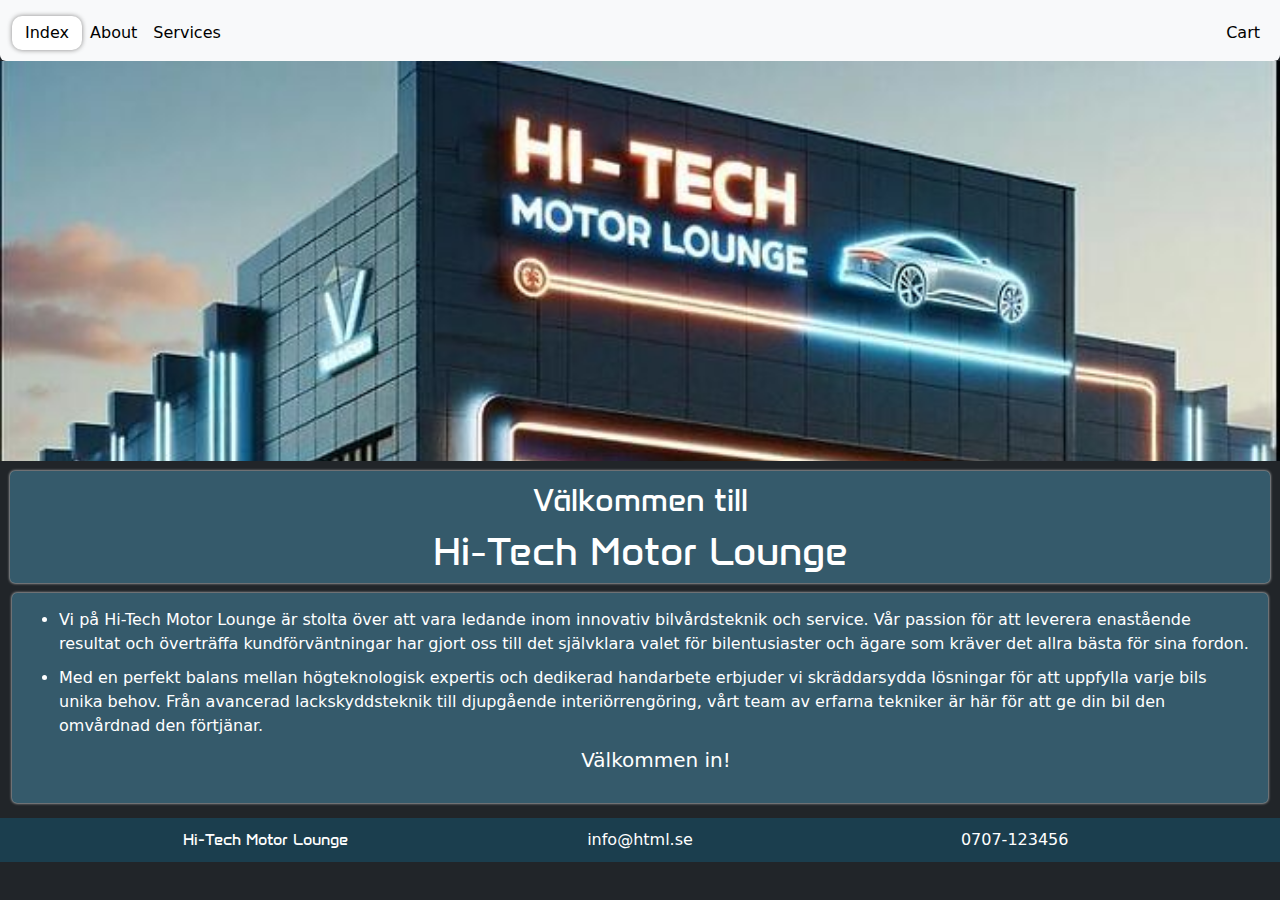
<file: Index.html>
<!DOCTYPE html>
<html lang="en">
  <head>
    <meta charset="UTF-8" />
    <meta name="viewport" content="width=device-width, initial-scale=1.0" />
    <title>Index</title>
    <!-- Link -->
    <link
      rel="stylesheet"
      href="https://cdn.jsdelivr.net/npm/bootstrap@5.3.2/dist/css/bootstrap.min.css"
    />
    <link rel="preconnect" href="https://fonts.googleapis.com" />
    <link rel="preconnect" href="https://fonts.gstatic.com" crossorigin />
    <link
      href="https://fonts.googleapis.com/css2?family=Anta&display=swap"
      rel="stylesheet"
    />
    <link rel="stylesheet" href="./NavbarStyle.css" />
    <link rel="stylesheet" href="./GeneralStyle.css" />
    <link rel="stylesheet" href="./FooterStyle.css" />
    <!-- Script -->
    <script defer src="Navbar.js"></script>
    <script defer src="Footer.js"></script>
    <script
      defer
      src="https://cdn.jsdelivr.net/npm/bootstrap@5.3.2/dist/js/bootstrap.bundle.min.js"
    ></script>
  </head>
  <!-- /Head -->
  <!-- Body -->
  <body class="html body bg-dark">
    <nav id="navbar"></nav>
    <div
      class="title-image bg-image"
      style="
        background-image: url('images/htmlcarimage.jpg');
        background-size: cover;
        height: 400px;
      "
    ></div>
    <main>
      <div class="grid-container">
        <header class="header">
          <div>
            <h2 class="title text-center">Välkommen till</h2>
            <h1 class="title text-center">Hi-Tech Motor Lounge</h1>
          </div>
        </header>
        <div class="middle">
          <ul>
            <li class="list-info">
              Vi på Hi-Tech Motor Lounge är stolta över att vara ledande inom
              innovativ bilvårdsteknik och service. Vår passion för att leverera
              enastående resultat och överträffa kundförväntningar har gjort oss
              till det självklara valet för bilentusiaster och ägare som kräver
              det allra bästa för sina fordon.
            </li>
            <li class="list-info">
              Med en perfekt balans mellan högteknologisk expertis och dedikerad
              handarbete erbjuder vi skräddarsydda lösningar för att uppfylla
              varje bils unika behov. Från avancerad lackskyddsteknik till
              djupgående interiörrengöring, vårt team av erfarna tekniker är här
              för att ge din bil den omvårdnad den förtjänar.
            </li>
            <h5 class="text-center">Välkommen in!</h5>
          </ul>
        </div>
      </div>
    </main>
    <footer id="footer" class="footer mt-auto"></footer>
  </body>
</html>
</file>
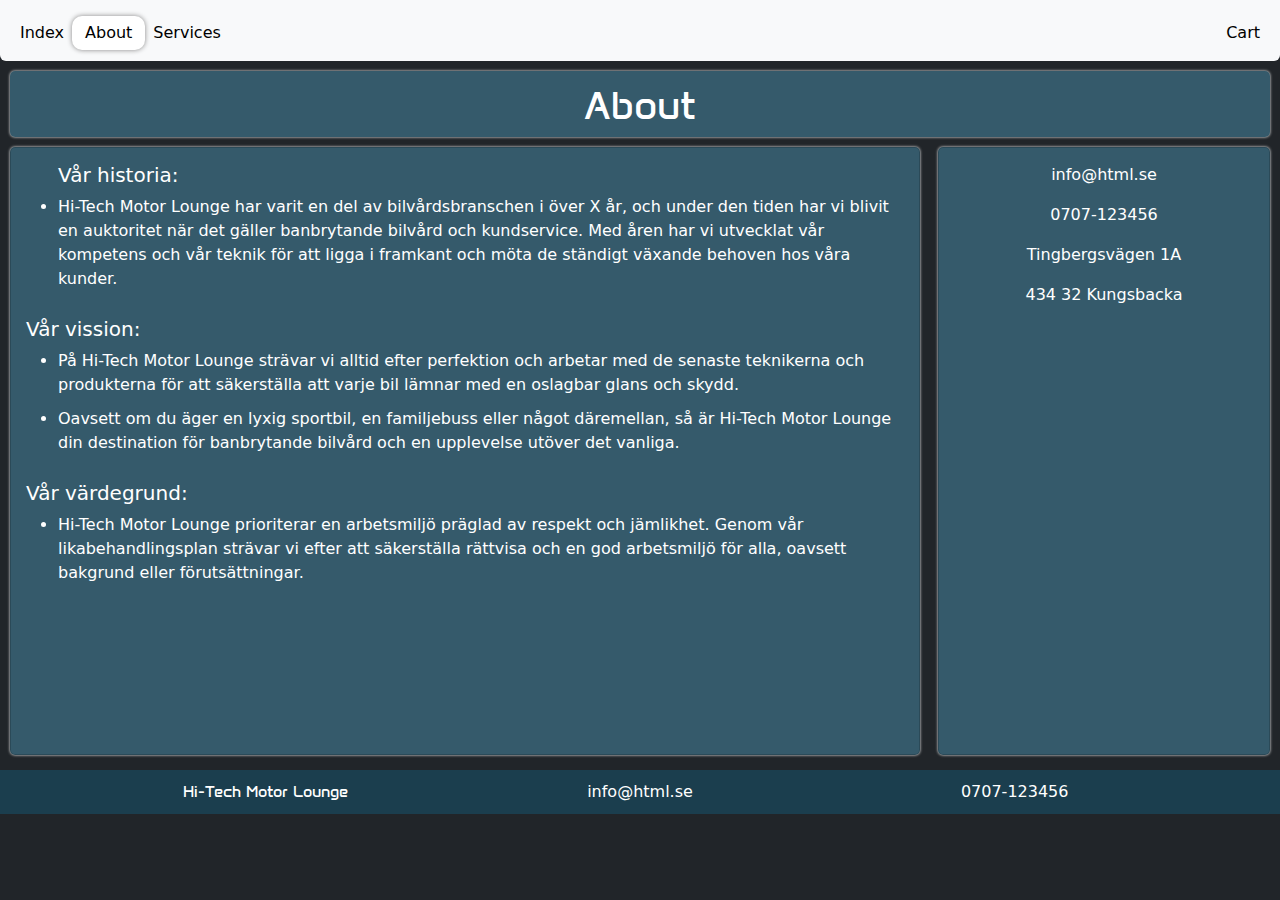
<file: About.html>
<!DOCTYPE html>
<html lang="en">
  <head>
    <meta charset="UTF-8" />
    <meta name="viewport" content="width=device-width, initial-scale=1.0" />
    <title>About</title>
    <!-- Link -->
    <link
      rel="stylesheet"
      href="https://cdn.jsdelivr.net/npm/bootstrap@5.3.2/dist/css/bootstrap.min.css"
    />
    <link rel="preconnect" href="https://fonts.googleapis.com" />
    <link rel="preconnect" href="https://fonts.gstatic.com" crossorigin />
    <link
      href="https://fonts.googleapis.com/css2?family=Anta&display=swap"
      rel="stylesheet"
    />
    <link rel="stylesheet" href="./NavbarStyle.css" />
    <link rel="stylesheet" href="./GeneralStyle.css" />
    <link rel="stylesheet" href="./FooterStyle.css" />
    <!-- Script -->
    <script defer src="Navbar.js"></script>
    <script defer src="Footer.js"></script>
    <script
      defer
      src="https://cdn.jsdelivr.net/npm/bootstrap@5.3.2/dist/js/bootstrap.bundle.min.js"
    ></script>
  </head>

  <body class="bg-dark">
    <!-- NavBar -->
    <nav id="navbar"></nav>
    <main>
      <div class="grid-container">
        <header class="header">
          <div>
            <h1 class="title text-center">About</h1>
          </div>
        </header>

        <div class="left card">
          <ul>
            <h5>Vår historia:</h5>
            <li class="list-info">
              Hi-Tech Motor Lounge har varit en del av bilvårdsbranschen i över
              X år, och under den tiden har vi blivit en auktoritet när det
              gäller banbrytande bilvård och kundservice. Med åren har vi
              utvecklat vår kompetens och vår teknik för att ligga i framkant
              och möta de ständigt växande behoven hos våra kunder.
            </li>
          </ul>
          <h5>Vår vission:</h5>
          <ul>
            <li class="list-info">
              På Hi-Tech Motor Lounge strävar vi alltid efter perfektion och
              arbetar med de senaste teknikerna och produkterna för att
              säkerställa att varje bil lämnar med en oslagbar glans och skydd.
            </li>
            <li class="list-info">
              Oavsett om du äger en lyxig sportbil, en familjebuss eller något
              däremellan, så är Hi-Tech Motor Lounge din destination för
              banbrytande bilvård och en upplevelse utöver det vanliga.
            </li>
          </ul>
          <h5>Vår värdegrund:</h5>
          <ul>
            <li class="list-info">
              Hi-Tech Motor Lounge prioriterar en arbetsmiljö präglad av respekt
              och jämlikhet. Genom vår likabehandlingsplan strävar vi efter att
              säkerställa rättvisa och en god arbetsmiljö för alla, oavsett
              bakgrund eller förutsättningar.
            </li>
          </ul>
        </div>
        <div class="right card text-center">
          <address>
            <p>info@html.se</p>
            <p>0707-123456</p>
            <p>Tingbergsvägen 1A</p>
            <p>434 32 Kungsbacka</p>
          </address>

          <div class="mapouter">
            <div class="gmap_canvas">
              <iframe
                title="Google map."
                width="auto"
                height="400"
                id="gmap_canvas"
                src="https://maps.google.com/maps?q=43432%20Tingbersv%C3%A4gen%201A%20Kungsbacka&t=&z=15&ie=UTF8&iwloc=&output=embed"
                frameborder="0"
                scrolling="no"
                marginheight="0"
                marginwidth="0"
              ></iframe
              ><a
                title="Embedded-map"
                aria-label="Embedded map."
                href="https://embedgooglemap.net/124/"
              ></a
              ><br /><style>
                .mapouter {
                  position: relative;
                  text-align: center;
                  height: 400px;
                  width: auto;
                }
              </style>
              <style>
                .gmap_canvas {
                  overflow: hidden;
                  background: none !important;
                  height: 400px;
                  width: auto;
                }
              </style>
            </div>
          </div>
        </div>
      </div>
    </main>

    <footer id="footer" class="footer mt-auto"></footer>
  </body>
</html>
</file>
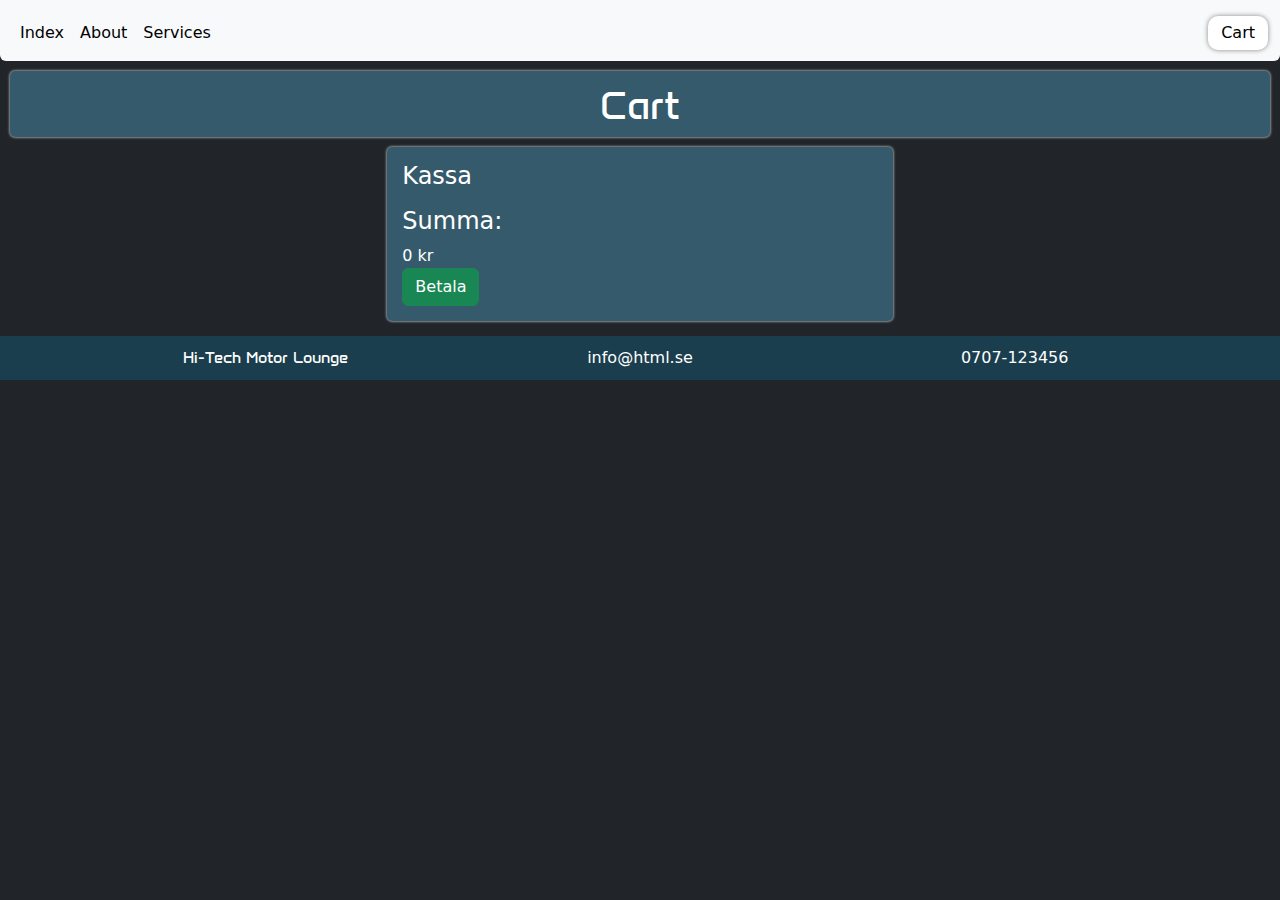
<file: Cart.html>
<!DOCTYPE html>
<html lang="en">
  <head>
    <meta charset="UTF-8" />
    <meta name="viewport" content="width=device-width, initial-scale=1.0" />
    <title>Cart</title>
    <!-- Link -->
    <link
      rel="stylesheet"
      href="https://cdn.jsdelivr.net/npm/bootstrap@5.3.2/dist/css/bootstrap.min.css"
    />
    <link rel="preconnect" href="https://fonts.googleapis.com" />
    <link rel="preconnect" href="https://fonts.gstatic.com" crossorigin />
    <link
      href="https://fonts.googleapis.com/css2?family=Anta&display=swap"
      rel="stylesheet"
    />
    <link rel="stylesheet" href="./NavbarStyle.css" />
    <link rel="stylesheet" href="./GeneralStyle.css" />
    <link rel="stylesheet" href="./FooterStyle.css" />
    <!-- Script -->
    <script defer src="Navbar.js"></script>
    <script defer src="Footer.js"></script>
    <script defer src="script.js"></script>
    <script
      defer
      src="https://cdn.jsdelivr.net/npm/bootstrap@5.3.2/dist/js/bootstrap.bundle.min.js"
    ></script>
  </head>
  <body class="html body bg-dark">
    <nav id="navbar"></nav>
    <main>
      <div class="grid-container">
        <header class="header">
          <div>
            <h1 class="title text-center">Cart</h1>
          </div>
        </header>
        <div class="container-l middle">
          <h4>Kassa</h4>
          <div>
            <ul id="cart-list" class="cart-list text-light"></ul>
          </div>
          <h4>Summa:</h4>
          <div class="checkoutSum"></div>
          <div class="checkoutBtn"></div>
        </div>
      </div>
    </main>
    <footer id="footer" class="footer mt-auto"></footer>
  </body>
</html>
</file>
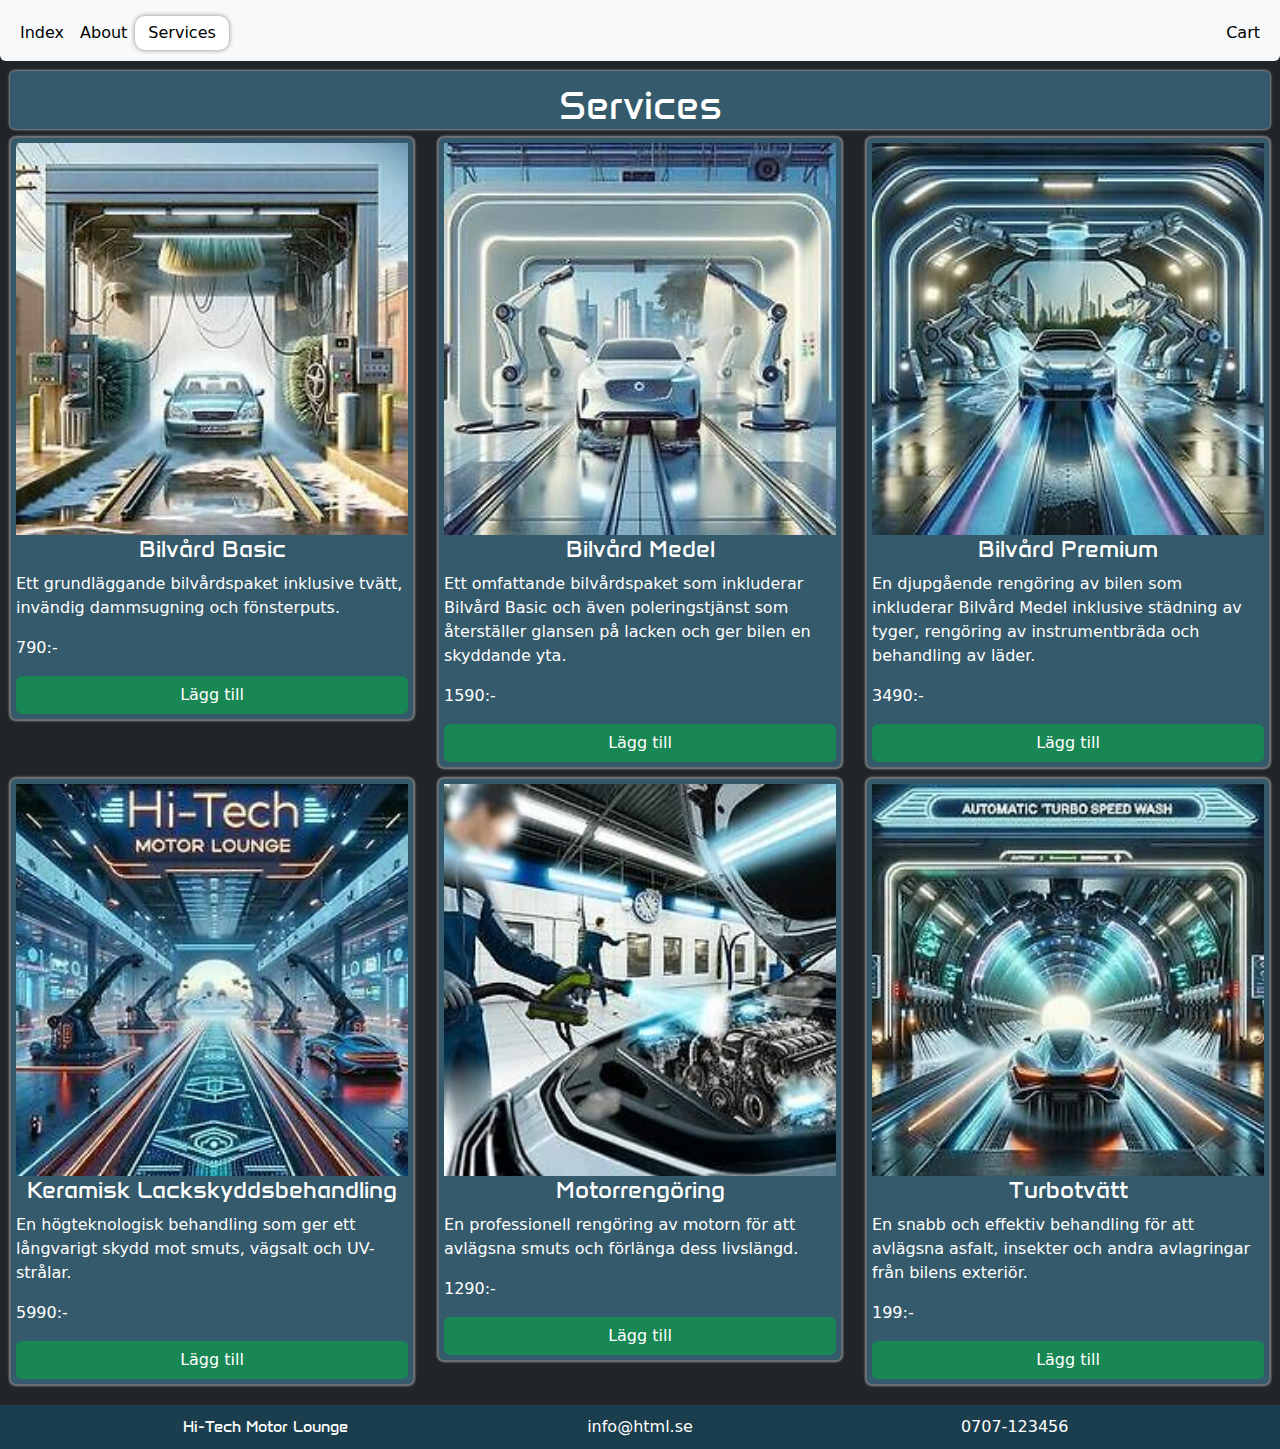
<file: Services.html>
<!DOCTYPE html>
<html lang="en">
  <head>
    <meta charset="UTF-8" />
    <meta name="viewport" content="width=device-width, initial-scale=1.0" />
    <title>Services</title>
    <!-- Link -->
    <link
      rel="stylesheet"
      href="https://cdn.jsdelivr.net/npm/bootstrap@5.3.2/dist/css/bootstrap.min.css"
    />
    <link rel="preconnect" href="https://fonts.googleapis.com" />
    <link rel="preconnect" href="https://fonts.gstatic.com" crossorigin />
    <link
      href="https://fonts.googleapis.com/css2?family=Anta&display=swap"
      rel="stylesheet"
    />
    <link rel="stylesheet" href="./NavbarStyle.css" />
    <link rel="stylesheet" href="./GeneralStyle.css" />
    <link rel="stylesheet" href="./FooterStyle.css" />
    <!-- Script -->
    <script defer src="Navbar.js"></script>
    <script defer src="Footer.js"></script>
    <script defer src="script.js"></script>
    <script
      defer
      src="https://cdn.jsdelivr.net/npm/bootstrap@5.3.2/dist/js/bootstrap.bundle.min.js"
    ></script>
  </head>
  <body class="html body bg-dark">
    <nav id="navbar"></nav>

    <main>
      <div class="grid">
        <header class="header">
          <div>
            <h1 class="title text-center">Services</h1>
          </div>
        </header>
        <div class="container-l">
          <div
            id="product-list"
            class="product-list row row-cols-md-3 text-light"
          ></div>
        </div>
      </div>
    </main>
    <footer id="footer" class="footer mt-auto"></footer>
  </body>
</html>
</file>
<file: NavbarStyle.css>
.navbar-nav {
    display: flex;
    align-items: center;
    height: 100%;
    margin-top: 5px;
}

.navbar-nav .nav-link:hover {
    color: #dd3400;
}

.navbar-nav .nav-link.active {
    color: #000000;
    background-color: #ffffff;
    border-radius: 10px;
    padding: 5px 13px;
    box-shadow: 0 0 5px #858585;
    text-align: center;
}

.navbar-collapse {
    text-align: center;
}
</file>
<file: GeneralStyle.css>
main {
    padding: 10px;
}

.title {
    font-family: "Anta", sans-serif;
    font-weight: 400;
    font-style: normal;
    color: white;
}

.list-info {
    margin-bottom: 10px;
}

.grid-container {
    display: grid;
    grid-template-areas:
        'header header header header header header'
        'left left middle middle right right'
        'footer footer footer footer footer footer';
    grid-column-gap: 1px;
    row-gap: 5px;
    min-height: 10vh;
}

.header {
    grid-area: header;
    color: #ffffff;
    padding-top: 10px;
    text-align: center;
    font-size: 35px;
    margin-bottom: 5px;
    border: 1px solid #696969 (0 41% 59%);
    border-radius: 5px;
    box-shadow: 0 0 3px;
    background-color: #355A6B;
}

.left,
.middle,
.right {
    padding: 15px;
    border: 1px solid #696969 (0 41% 59%);
    border-radius: 5px;
    color: #ffffff;
    box-shadow: 0 0 3px;
    background-color: #355A6B;
}

.left {
    grid-area: left;
}

.middle {
    grid-area: middle;
}

.right {
    grid-area: right;
}

@media (max-width: 576px) {
    .grid-container {
        grid-template-areas:
            'header header header header header header'
            'left left left left left left'
            'middle middle middle middle middle middle'
            'right right right right right right'
            'footer footer footer footer footer footer';
    }
}

.product {
    color: #ffffff;
    background-color: #355A6B;
    padding: 5px;
    margin-bottom: 10px;
    border: 1px solid #696969;
    box-shadow: 0 0 3px;
}

/* .product-image{
    border-radius: 5px;
    margin-bottom: 10px;
    height: 100%;
    width: 100%;
} */
</file>
<file: FooterStyle.css>
.footer {
    background-color: #1b3e4e;
    color: white;
    text-align: center;
    padding: 10px;
    width: 100%;
    position: relative;
    bottom: 0px;
}
</file>
